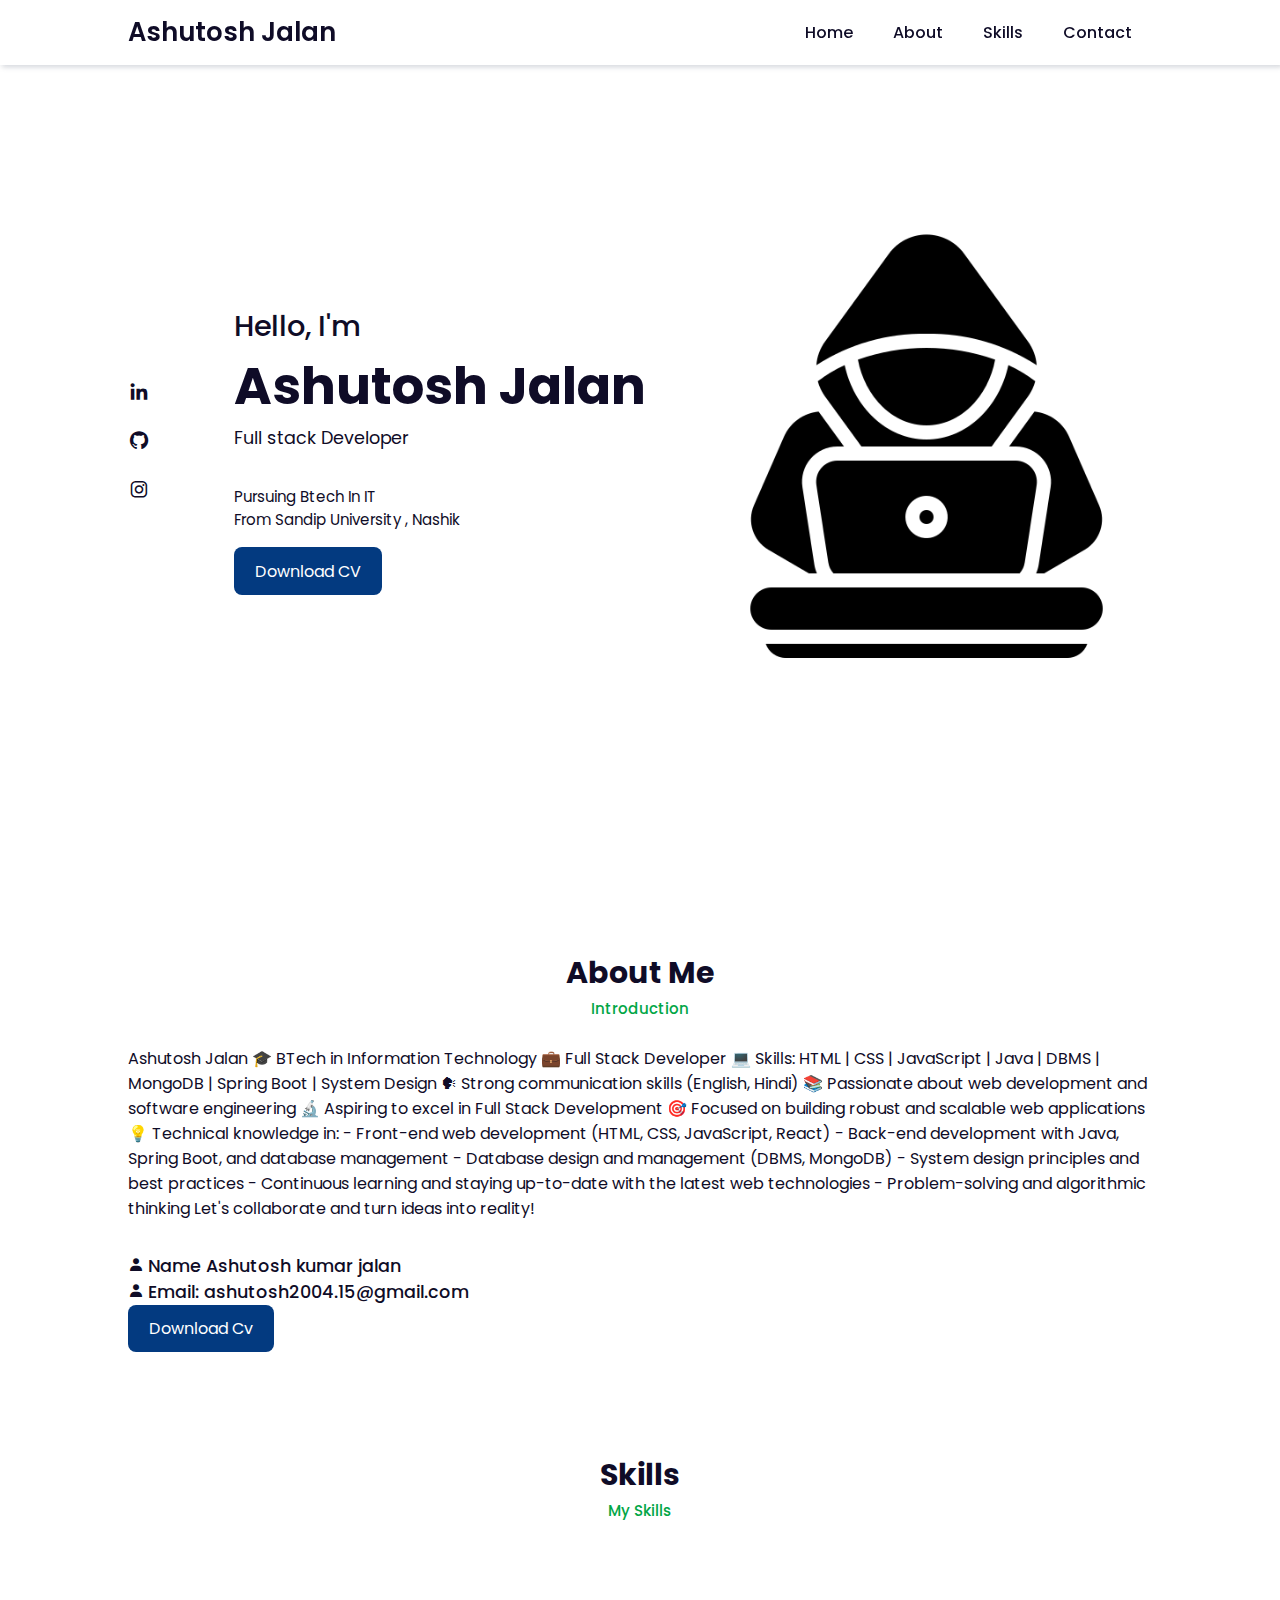
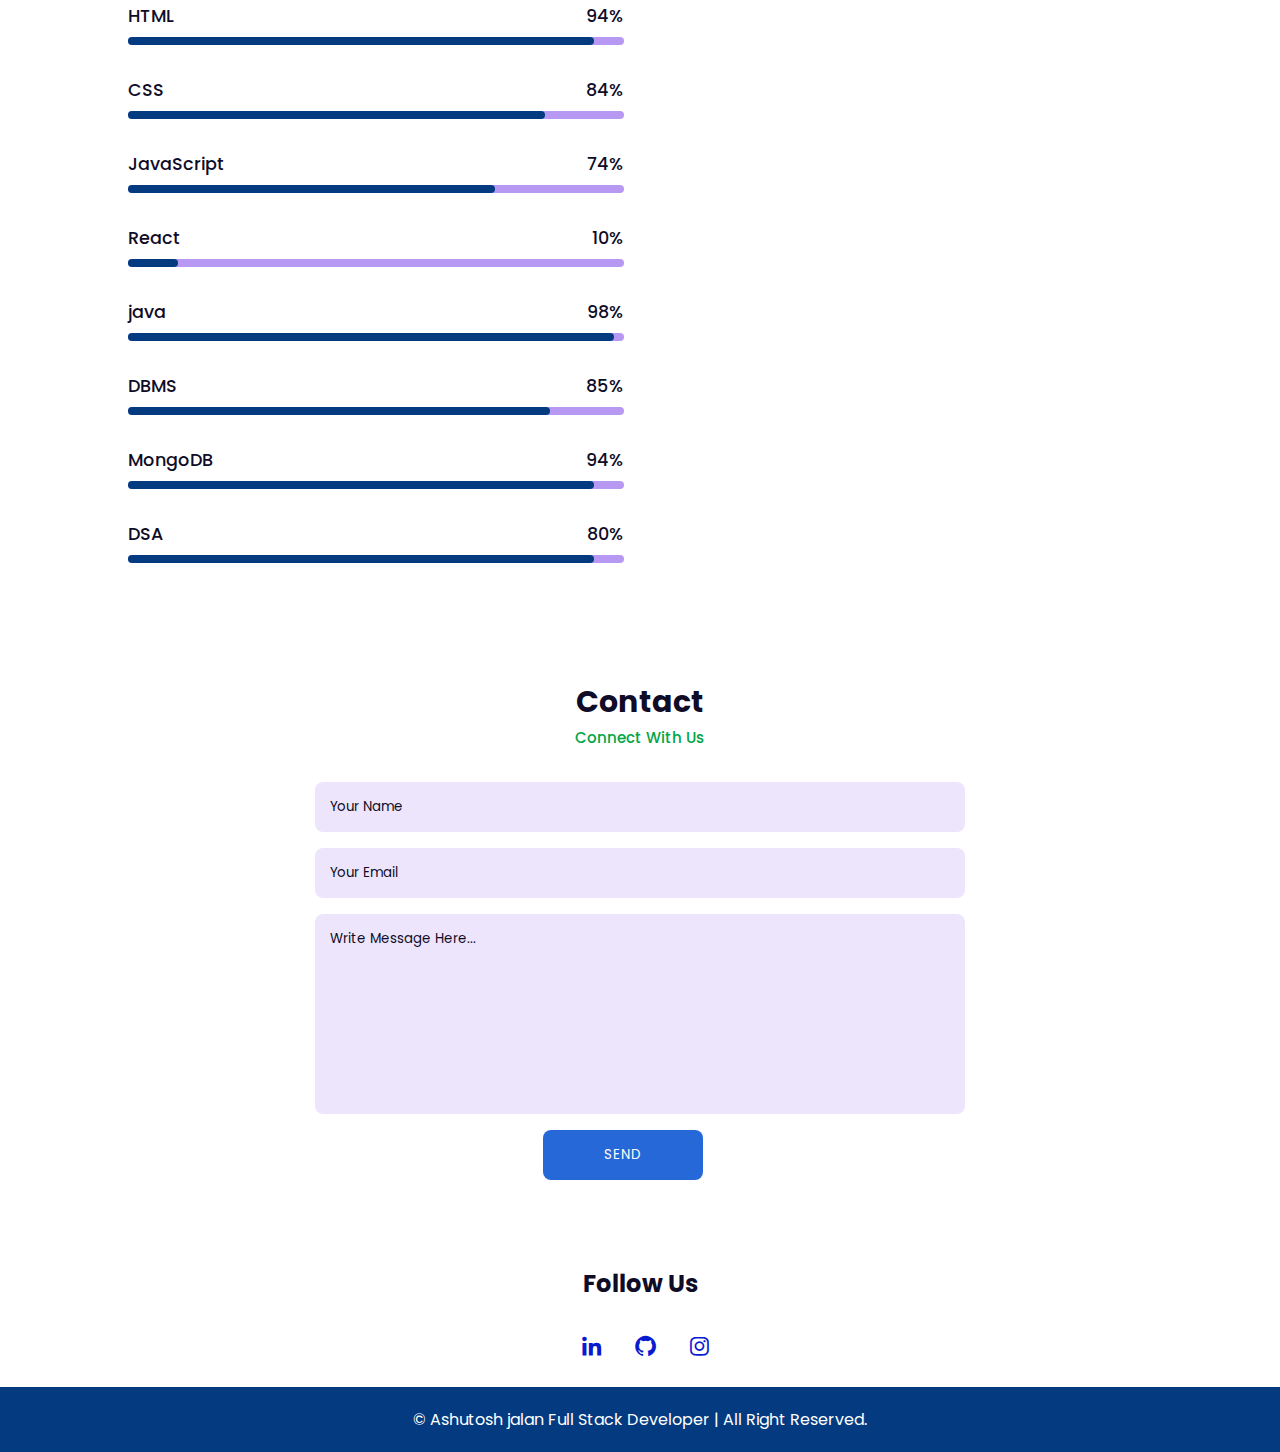
<file: Portfolio Website/index.html>
<!DOCTYPE html>
<html lang="en">

<head>
    <meta charset="UTF-8">
    <meta http-equiv="X-UA-Compatible" content="IE=edge">
    <meta name="viewport" content="width=device-width, initial-scale=1.0">
    <title> Ashutosh Kumar - Personal Portfolio Website </title>
    <link rel="stylesheet" href="style.css">
    <link rel="stylesheet" href="https://cdn.jsdelivr.net/npm/boxicons@latest/css/boxicons.min.css">
</head>

<body>
<!-- Navbar  Section Start -->
<header>
    <a href="#" class="logo">Ashutosh Jalan <span> </span></a>

    <div class="bx bx-menu" id="menu-icon"></div>

    <ul class="navbar">
        <li><a href="#home">Home</a></li>
        <li><a href="#about">About</a></li>
        <li><a href="#skills">Skills</a></li>
        <li><a href="#contact">Contact</a></li>
    </ul>
</header>
<!-- Navbar Section End -->
<!-- Home Section Start -->
<section class="home" id="home">
    <div class="social">
        <a href="https://www.linkedin.com/in/ashutosh-jalan-927260239" target="_blank"><i class='bx bxl-linkedin'></i></a>
       
        <a href="https://github.com/ashutosh2004-15" target="_blank"><i class='bx bxl-github'></i></a>

        <a href="https://instagram.com/ashutosh___15?utm_source=qr&igshid=OGIxMTE0OTdkZA==" target="_blank"><i class='bx bxl-instagram'></i></a>

    

    </div>
    <div class="home-img">
        <img src="6463383.png" alt="">
    </div>
    <div class="home-text">
        <span>Hello, I'm</span>
        <h1> Ashutosh Jalan </h1>
        <h2>Full stack Developer</h2>
        <p> <br>  Pursuing Btech In IT<br> From Sandip University , Nashik</p>


        <a href="https://drive.google.com/file/d/1n1QaF2dEe7Z6EDkareF2tMi7JCuUTJic/view?usp=drive_link" target="_blank" class="btn">Download CV</a>
    </div>
</section>
<!-- Home Section End -->
<!-- About Section Start -->

<section class="about" id="about">
    <div class="heading">
        <h2>About Me</h2>
        <span>Introduction</span>
    </div>
     <P> <br>Ashutosh Jalan
        🎓 BTech in Information Technology
        💼 Full Stack Developer
        💻 Skills: HTML | CSS | JavaScript | Java | DBMS | MongoDB | Spring Boot | System Design
        🗣 Strong communication skills (English, Hindi)
        📚 Passionate about web development and software engineering
        🔬 Aspiring to excel in Full Stack Development
        🎯 Focused on building robust and scalable web applications
        💡 Technical knowledge in:

        - Front-end web development (HTML, CSS, JavaScript, React)
        - Back-end development with Java, Spring Boot, and database management
        - Database design and management (DBMS, MongoDB)
        - System design principles and best practices
        - Continuous learning and staying up-to-date with the latest web technologies
        - Problem-solving and algorithmic thinking

        Let's collaborate and turn ideas into reality!</P>
    <div class="about-container">
       
        <div class="about-text</p>
            <div class="information">
                <div class="info-box">
                    <i class='bx bxs-user'></i>
                    <span>Name Ashutosh kumar jalan</span>
                </div>

                <div class="about-text</p>
                    <div class="information">
                        <div class="info-box">
                            <i class='bx bxs-user'></i>
                            <span>Email: ashutosh2004.15@gmail.com</span>
                        </div>

            <a href="https://drive.google.com/file/d/1n1QaF2dEe7Z6EDkareF2tMi7JCuUTJic/view?usp=drive_link" target="_blank" class="btn">Download Cv</a>
        </div>
    </div>
</section>
<!-- About Section End -->
<!-- Skills Section Start -->

<section class="skills" id="skills">
    <div class="heading">
        <h2>Skills</h2>
        <span>My Skills</span>
    </div>

    <div class="skills-container">
        <div class="bars">
            
            <div class="bars-box">
                <h3>HTML</h3>
                <span>94%</span>
                <div class="light-bar"></div>
                <div class="percent-bar html-bar"></div>
            </div>

            <div class="bars-box">
                <h3>CSS</h3>
                <span>84%</span>
                <div class="light-bar"></div>
                <div class="percent-bar css-bar"></div>
            </div>

            <div class="bars-box">
                <h3>JavaScript</h3>
                <span>74%</span>
                <div class="light-bar"></div>
                <div class="percent-bar js-bar"></div>
            </div>

            <div class="bars-box">
                <h3>React</h3>
                <span>10%</span>
                <div class="light-bar"></div>
                <div class="percent-bar react-bar"></div>
            </div>
       <div class="bars-box">
            <h3>java</h3>
            <span>98%</span>
            <div class="light-bar"></div>
            <div class="percent-bar java-bar"></div>
        </div>

        <div class="bars-box">
            <h3>DBMS</h3>
            <span>85%</span>
            <div class="light-bar"></div>
            <div class="percent-bar DBMS-bar"></div>
        </div>

        <div class="bars-box">
            <h3>MongoDB</h3>
            <span>94%</span>
            <div class="light-bar"></div>
            <div class="percent-bar MongoDB-bar"></div>
        </div>

        
    


    <div class="bars-box">
        <h3>DSA</h3>
        <span>80%</span>
        <div class="light-bar"></div>
        <div class="percent-bar DSA-bar"></div>
    </div>


</div>
</div>
</section>
<!-- Skills Section End -->
<!-- Contact Section Start -->
<section class="contact" id="contact">
    <div class="heading">
        <h2>Contact</h2>
        <span>Connect With Us</span>
    </div>
    <div class="contact-form">
        <form action="">
            <input type="text" placeholder="Your Name">
            <input type="email" name="" id="" placeholder="Your Email">
            <textarea name="" id="" cols="30" rows="10" placeholder="Write Message Here..."></textarea>
            <input type="button" value="Send" class="contact-button">
        </form>
    </div>
</section>
<!-- Contact Section End -->
<div class="footer">
    <h2>Follow Us</h2>
    <div class="footer-social">
        
        <a href="https://www.linkedin.com/in/ashutosh-jalan-927260239" target="_blank"><i class='bx bxl-linkedin'></i></a>
       
        <a href="https://github.com/ashutosh2004-15" target="_blank"><i class='bx bxl-github'></i></a>


        <a href="https://instagram.com/ashutosh___15?utm_source=qr&igshid=OGIxMTE0OTdkZA==" target="_blank"><i class='bx bxl-instagram'></i></a>
     </div>

</div>

<div class="copyright">
    &#169; Ashutosh jalan Full Stack Developer | All Right Reserved.</p>

    <!-- Javascript -->
    <script src="script.js"></script>
</body>

</html>
</file>
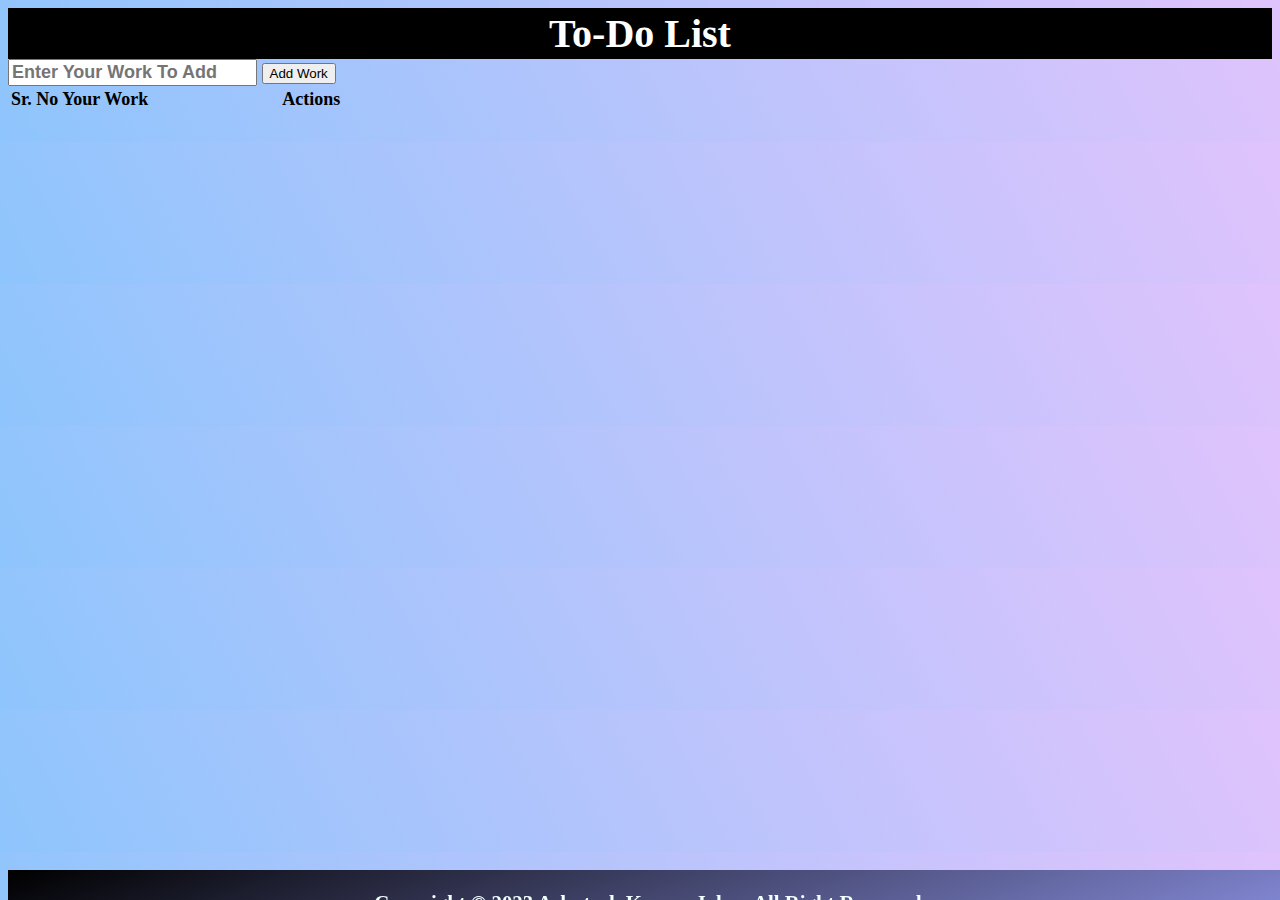
<file: To do website/To_do_website.html>
<!DOCTYPE html>
<html lang="en">
<head>
    <meta charset="UTF-8">
    <meta name="viewport" content="width=device-width, initial-scale=1.0">
    <title>Document</title>
    <link href="https://cdn.jsdelivr.net/npm/bootstrap@5.0.2/dist/css/bootstrap.min.css" rel="stylesheet" integrity="sha384-EVSTQN3/azprG1Anm3QDgpJLIm9Nao0Yz1ztcQTwFspd3yD65VohhpuuCOmLASjC" crossorigin="anonymous">
    <link href="https://fonts.googleapis.com/icon?family=Material+Icons" rel="stylesheet">
    <link rel="stylesheet" href="https://cdnjs.cloudflare.com/ajax/libs/font-awesome/4.7.0/css/font-awesome.min.css">
</head>
<body style="background-color: #8EC5FC;
background-image: linear-gradient(62deg, #8EC5FC 0%, #E0C3FC 100%);
 font-family:Cambria, Cochin, Georgia, Times, 'Times New Roman', serif; font-weight: 900; font-size: 18px;">
    <heading style="display: flex; justify-content: center; font-size: 40px; font-family: 'Times New Roman', Times, serif; border: 2px solid black; color: white; background-color: black;"><b>To-Do List</b></heading>
    <div class="container-fluid">
        <div class="container">
            <div class="mx-auto mt-5" style="max-width: 700px;">
                <div class="input-group mb-3">
                    <input style="font-weight: 900; font-size: 18px;" type="text" class="form-control" placeholder="Enter Your Work To Add" aria-label="Recipient's username" id="username" aria-describedby="button-addon2">
                    <button class="btn text-white btn-info" type="button" id="addUser">Add Work</button>
            </div>
            <div class="display">
                <table class="table">
                    <thead>
                      <tr>
                        <th scope="col">Sr. No</th>
                        <th scope="col">Your Work</th>
                        <th scope="col" style="position: relative; left: 130px;">Actions</th>
                      </tr>
                    </thead>
                    <tbody id="records">
                      <!-- <tr >
                        <th scope="row">1</th>
                        <td>Mark</td>
                        <td><i class="btn fa fa-edit btn-info mx-2" style="font-size:20px"></i><i class="btn btn-danger text-white fa fa-trash" style="font-size:19px"></i></td>
                      </tr> -->
                    </tbody>
                  </table>
            </div>
        </div>
    </div>
    </div><br>
    <footer>
      <div style="background-color: black; background-image: linear-gradient(160deg, #000000 0%, #8085d0 100%); text-align: center; position: fixed; bottom: 0; width: 100%; height: 30px;">
        <p style="color: azure; font-size: 1.3rem;">
          Copyright &copy; 2023 Ashutosh Kumar Jalan. All Right
          Reserved
        </p>
      </div>
    </footer>
    <script src="script.js"></script>
</body>
</html>
</file>
<file: Portfolio Website/style.css>
@import url("https://fonts.googleapis.com/css2?family=Poppins:wght@200;300;400;500;600;700&display=swap");

 * {
   margin: 0;
   padding: 0;
   box-sizing: border-box;
   list-style: none;
   text-decoration: none;
   scroll-behavior: smooth;
   scroll-padding-top: 2rem;
   font-family: "Poppins", sans-serif;
 }

 :root {
   --main-color: #033a80;
   --bg-color: #fff;
   --text-color: #0f0c27;
   --hover: hsl(260, 100%, 51%);
   --big-font: 3.2rem;
   --medium-font: 1.8rem;
   --p-font: 0.941rem;
 }

 section {
   padding: 50px 10%;
 }

 body.active {
   --text-color: #fff;
   --bg-color: #0f0c27;
 }

 body {
   background: var(--bg-color);
   color: var(--text-color);
 }

 *::selection {
   color: var(--bg-color);
   background: var(--main-color);
 }

 .heading {
   text-align: center;
 }

 .heading h2 {
   font-size: 30px;
 }

 .heading span {
   font-size: var(--p-font);
   color: rgb(2, 166, 70);
 }

 header {
   position: fixed;
   width: 100%;
   top: 0;
   right: 0;
   z-index: 1000;
   display: flex;
   align-items: center;
   justify-content: space-between;
   background: var(--bg-color);
   padding: 13px 10%;
   transition: 0.2s;
   box-shadow: -3px -3px 7px #ffffff73,
     2px 2px 5px rgba(94, 104, 121, 0.288);
 }

 header.shadow {
   box-shadow: 0 0 4px rgb(14 55 54 / 15%);
 }

 .logo {
   font-size: 1.61rem;
   font-weight: 600;
   color: var(--text-color);
 }

 .logo span {
   font-size: 1.61rem;
   font-weight: 600;
   color: crimson;
 }

 .navbar {
   display: flex;
 }

 .navbar a {
   font-size: 1rem;
   padding: 10px 20px;
   color: var(--text-color);
   font-weight: 500;
 }

 .navbar a:hover {
   color: var(--hover);
 }

 #menu-icon {
   font-size: 24px;
   cursor: pointer;
   z-index: 10001;
   display: none;
 }

 #darkmode {
   font-size: 22px;
   cursor: pointer;
 }

 .home {
   position: relative;
   width: 100%;
   min-height: 100vh;
   display: grid;
   grid-template-columns: 0.2fr 1fr 1fr;
   align-items: center;
   gap: 1rem;
 }

 .home-img {
   order: 3;
 }

 .home-img img {
   width: 100%;
 }

 .home-text span {
   font-size: var(--medium-font);
   font-weight: 500;
 }

 .home-text h1 {
   font-size: var(--big-font);
 }

 .home-text h2 {
   font-size: 1.1rem;
   font-weight: 400;
 }

 .home-text p {
   font-size: var(--p-font);
   font-weight: 400;
   margin: 0.7rem 0 1rem;
 }

 .social {
   display: flex;
   flex-direction: column;
 }

 .social a {
   margin-bottom: 1rem;
   font-size: 22px;
   color: var(--text-color);
 }

 .social a:hover {
   color: var(--hover);
 }

 .btn {
   display: inline-block;
   background: var(--main-color);
   color: #fff;
   padding: 0.7rem 1.3rem;
   border-radius: 0.5rem;
 }

 .btn:hover {
   background: var(--hover);
 }


 .about-container {
   display: grid;
   grid-template-columns: repeat(2, 1fr);
   gap: 1rem;
   margin-top: 2rem;
   justify-content: right;
 }

 .about-img img {
   width: 80%;
   border-radius: 0.5rem;
 }

 .about-text p { 
   text-align: justify;
   font-size: var(--p-font);
   font-weight: 400;
 }

 .information {
   margin: 1rem 0 1.4rem;
 }

 .information .info-box {
   display: flex;
   align-items: center;
   margin-bottom: 1.4rem;
 }

 .information .info-box .bx {
   font-size: 22px;
 }

 .information .info-box span {
   font-weight: 400;
   margin-left: 1rem;
 }

 .skills-container {
   display: grid;
   grid-template-columns: repeat(2, 1fr);
   align-items: center;
   gap: 2rem;
   margin-top: 4rem;
 }

 .skills-img img {
   width: 80%;
   padding-left: 4rem;
   object-position: center;
 }

 .bars-box {
   position: relative;
   display: flex;
   justify-content: space-between;
   align-items: center;
   padding: 1rem 0;
   margin-bottom: 1rem;
 }

 .bars-box h3,
 span {
   font-size: 1.1rem;
   font-weight: 500;
 }

 .light-bar {
   position: absolute;
   bottom: 0;
   left: 0;
   width: 100%;
   height: 0.5rem;
   background: hsla(260, 100%, 44%, 0.4);
   border-radius: 0.5rem;
 }

 .percent-bar {
   position: absolute;
   bottom: 0;
   left: 0;
   height: 0.5rem;
   background: var(--main-color);
   border-radius: 0.5rem;
 }

 .html-bar {
   width: 94%;
 }

 .css-bar {
   width: 84%;
 }

 .js-bar {
   width: 74%;
 }

 .react-bar {
   width: 10%;
 }

 .java-bar {
  width: 98%;
}

.DBMS-bar {
  width: 85%;
}

.MongoDB-bar{
  width: 94%;
}

.DSA-bar{
  width: 94%;
}


 .contact-form {
   display: grid;
   place-items: center;
   margin-top: 2rem;
 }

 .contact-form form {
   display: flex;
   flex-direction: column;
   width: 650px;
 }

 form input,
 textarea {
   padding: 15px;
   border-radius: 0.5rem;
   width: 100%;
   border: none;
   outline: none;
   background: hsla(260, 100%, 44%, 0.1);
   margin-bottom: 1rem;
   color: var(--text-color);
 }

 form input::placeholder,
 textarea::placeholder {
   color: var(--text-color);
 }

 form textarea {
   resize: none;
   height: 200px;
 }

 .contact-button {
   width: 160px;
   cursor: pointer;
   background: #2768d9;
   color: #fff;
   justify-content: center;
   text-transform: uppercase;
   letter-spacing: 1px;
   margin-left: 35%;
 }

 .contact-button:hover {
   background: var(--hover);
 }

 .footer {
   display: grid;
   place-items: center;
   padding: 20px;
   color: #000;
 }

 .footer h2 {
   font-size: 1.5rem;
   margin-bottom: 1.6rem;
   color: var(--text-color)
 }

 .footer-social a i {
   color: rgb(10, 26, 208);
   font-size: 25px;
   margin-left: 10px;
   text-align: center;
   line-height: 40px;
   background-color: #fff;
   border-radius: 50%;
   width: 40px;
   height: 40px;
 }

 .copyright {
   padding: 20px;
   background: var(--main-color);
   text-align: center;
   color: #fff;
 }

 .copyright a {
   color: #22cf91;
 }

 /* For Mobile */
 @media (max-width: 991px) {
   header {
     padding: 18px 4%;
   }

   section {
     padding: 50px 4%;
   }
 }

 @media (max-width: 881px) {
   :root {
     --big-font: 2.7rem;
     --medium-font: 1.4rem;
   }
 }

 @media (max-width: 768px) {
   :root {
     --big-font: 2.4rem;
     --medium-font: 1.2rem;
   }

   header {
     padding: 11px 4%;
   }

   #menu-icon {
     display: initial;
     color: var(--text-color);
   }

   header .navbar {
     position: absolute;
     top: -500px;
     left: 0;
     right: 0;
     display: flex;
     flex-direction: column;
     background: var(--bg-color);
     box-shadow: 0 4px 4px rgb(0 0 0 / 10%);
     transition: 0.2s ease;
     text-align: center;
   }

   .navbar.active {
     top: 100%;
   }

   .navbar a {
     padding: 1.5rem;
     display: block;
     background: var(--bg-color);
   }

   #darkmode {
     position: absolute;
     top: 1.4rem;
     right: 2rem;
   }

   .scroll-down {
     display: none;
   }

   .home {
     grid-template-columns: 0.5fr 3fr;
   }

   .home-text {
     grid-column: 1/3;
     padding-left: 1.4rem;
   }

   .home-img {
     order: initial;
   }

   .about-container {
     grid-template-columns: 1fr;
   }

   .about-img {
     display: flex;
     justify-content: center;
   }

   .skills-container {
     grid-template-columns: 1fr;
   }

   .skills-img img {
     padding-left: 0;
   }

   .skills-img {
     padding-top: 2rem;
     display: flex;
     justify-content: center;
   }

   .contact-form form {
     width: 300px;
   }

   .contact-button {
     margin-left: 25%;
   }
 }

 @media (max-width: 340px) {
   :root {
     --big-font: 1.7rem;
     --medium-font: 1.1rem;
   }

   .home-text span {
     font-size: 1rem;
   }

   .home-text h2 {
     font-size: 0.9rem;
     font-weight: 500;
   }

   .information .info-box span {
     font-size: 1rem;
   }

   .contact-form form {
     width: 300px;
   }

   .contact-button {
     margin-left: 25%;
   }
 }
</file>
